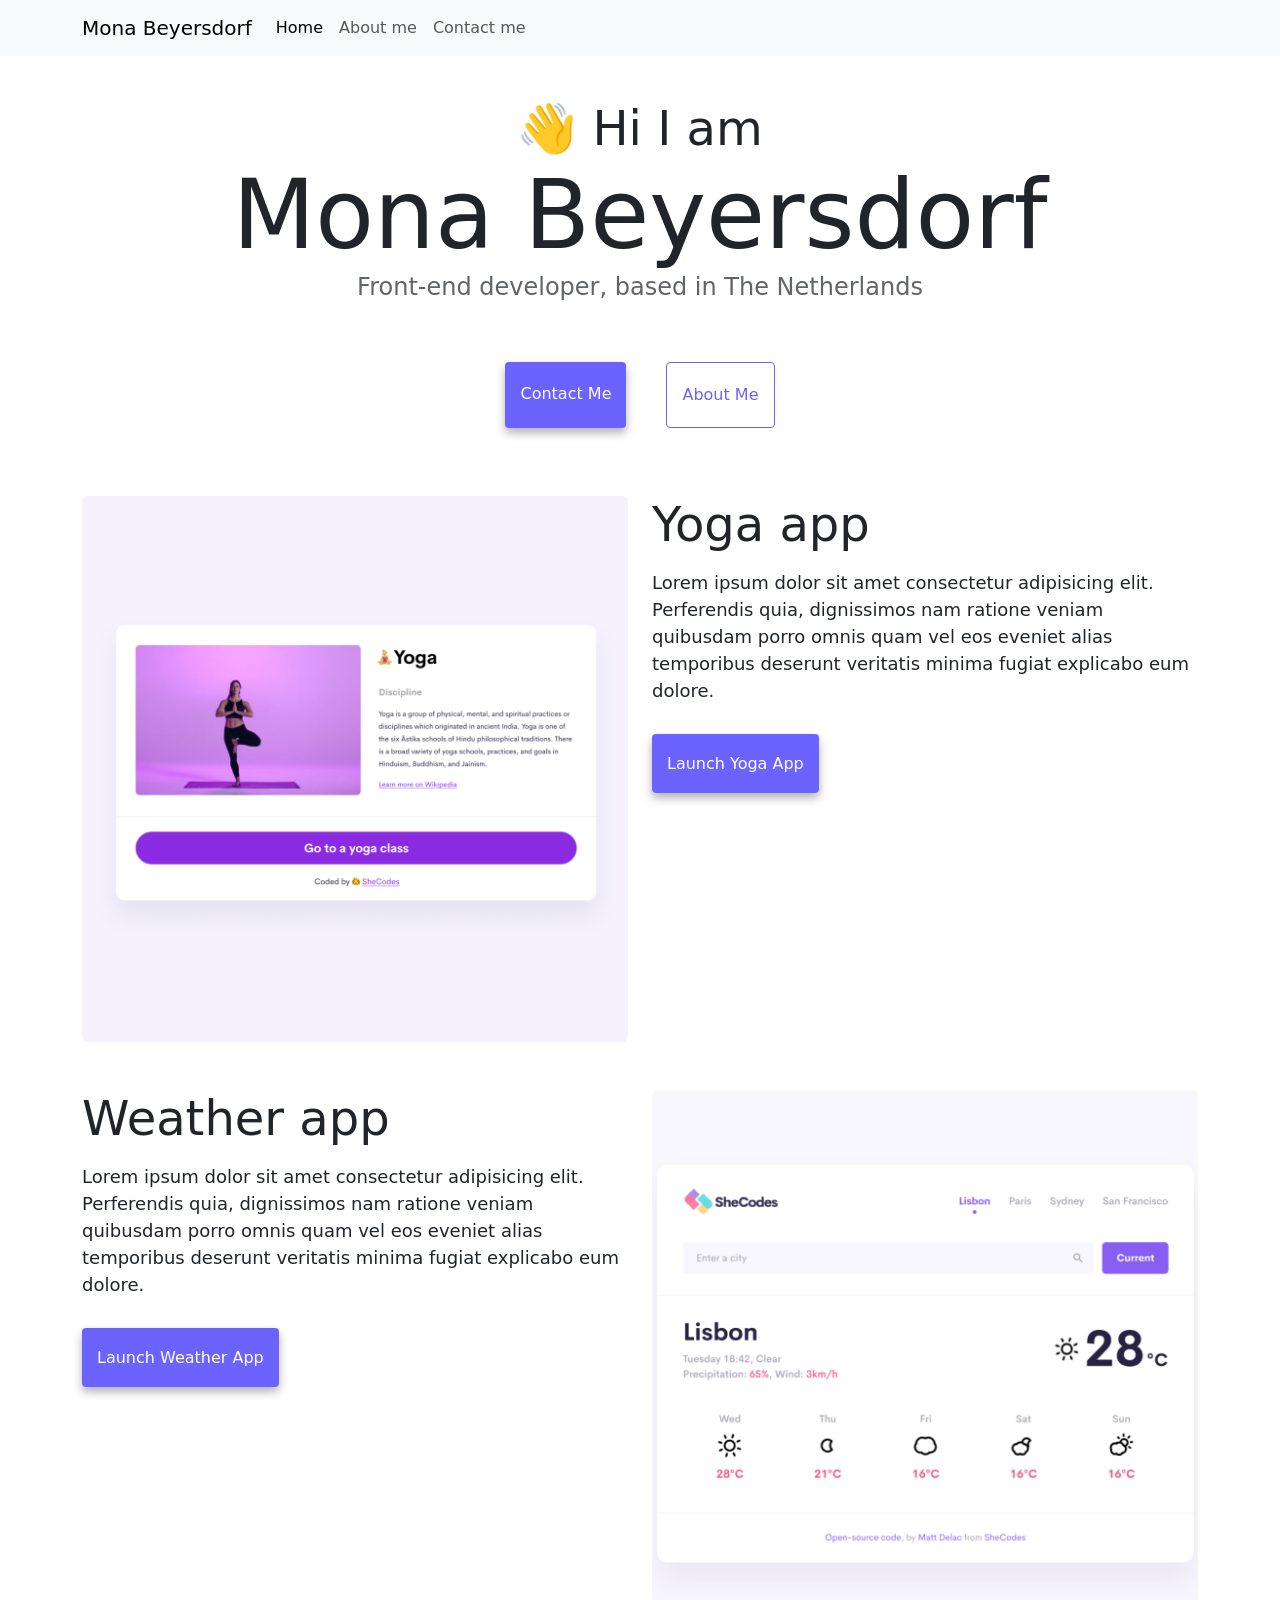
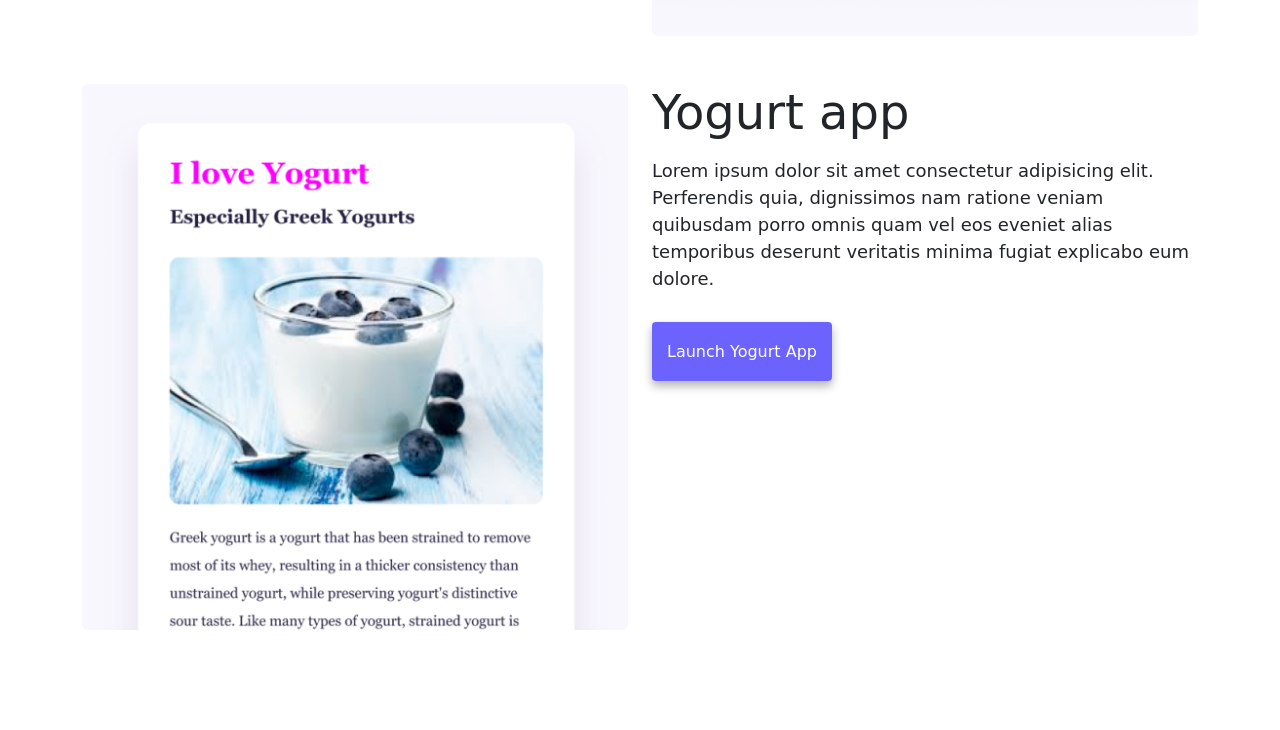
<file: index.html>
<!doctype html>
<html lang="en">
  <head>
    <meta charset="UTF-8" />
    <meta http-equiv="X-UA-Compatible" content="IE=edge" />
    <meta name="viewport" content="width=device-width, initial-scale=1.0" />
    <title>Front-end developer - Mona Beyersdorf</title>
    <meta
      name="description"
      content="Homepage of front-end developer Mona Beyersdorf. Showcases her portfolio and supplies contact details."
    />
    <link
      href="https://cdn.jsdelivr.net/npm/bootstrap@5.0.0-beta2/dist/css/bootstrap.min.css"
      rel="stylesheet"
      integrity="sha384-BmbxuPwQa2lc/FVzBcNJ7UAyJxM6wuqIj61tLrc4wSX0szH/Ev+nYRRuWlolflfl"
      crossorigin="anonymous"
    />
    <script
      src="https://cdn.jsdelivr.net/npm/bootstrap@5.0.0-beta2/dist/js/bootstrap.bundle.min.js"
      integrity="sha384-b5kHyXgcpbZJO/tY9Ul7kGkf1S0CWuKcCD38l8YkeH8z8QjE0GmW1gYU5S9FOnJ0"
      crossorigin="anonymous"
    ></script>
    <link rel="stylesheet" href="/style.css" />
  </head>
  <body>
    <nav class="navbar navbar-expand-lg navbar-light bg-light fixed-top">
      <div class="container">
        <a class="navbar-brand" href="/" title="Homepage">Mona Beyersdorf</a>
        <button
          class="navbar-toggler"
          type="button"
          data-bs-toggle="collapse"
          data-bs-target="#navbarNav"
          aria-controls="navbarNav"
          aria-expanded="false"
          aria-label="Toggle navigation"
        >
          <span class="navbar-toggler-icon"></span>
        </button>
        <div class="collapse navbar-collapse" id="navbarNav">
          <ul class="navbar-nav">
            <li class="nav-item">
              <a
                class="nav-link active"
                aria-current="page"
                href="/"
                title="Homepage"
                >Home</a
              >
            </li>
            <li class="nav-item">
              <a
                class="nav-link"
                href="/about.html"
                title="About Mona Beyersdorf"
                >About me</a
              >
            </li>
            <li class="nav-item">
              <a
                class="nav-link"
                href="/about.html#contact"
                title="Contact Mona Beyersdorf"
                >Contact me</a
              >
            </li>
          </ul>
        </div>
      </div>
    </nav>
    <h2 class="text-center">👋 Hi I am</h2>
    <h1 class="text-center">Mona Beyersdorf</h1>
    <h3 class="text-center">Front-end developer, based in The Netherlands</h3>
    <div class="navigation-links mb-5">
      <a
        href="/about.html#contact"
        class="primary-link"
        title="Contact Mona Beyersdorf"
        >Contact me</a
      >
      <a href="/about.html" class="secondary-link" title="About Mona Beyersdorf"
        >About me</a
      >
    </div>
    <div class="container">
      <div class="row">
        <div class="col-6 d-none d-sm-block">
          <img
            src="/images/yoga.png"
            class="img-fluid rounded"
            alt="Yoga app"
          />
        </div>
        <div class="col-12 col-sm-6 home-content">
          <h2 class="mb-3">Yoga app</h2>
          <p>
            Lorem ipsum dolor sit amet consectetur adipisicing elit. Perferendis
            quia, dignissimos nam ratione veniam quibusdam porro omnis quam vel
            eos eveniet alias temporibus deserunt veritatis minima fugiat
            explicabo eum dolore.
          </p>
          <div class="mt-5">
            <a href="#" class="primary-link" title="Launch Yoga App"
              >Launch Yoga App</a
            >
          </div>
        </div>
      </div>
      <div class="row mt-5">
        <div class="col-12 col-sm-6 home-content">
          <h2 class="mb-3">Weather app</h2>
          <p>
            Lorem ipsum dolor sit amet consectetur adipisicing elit. Perferendis
            quia, dignissimos nam ratione veniam quibusdam porro omnis quam vel
            eos eveniet alias temporibus deserunt veritatis minima fugiat
            explicabo eum dolore.
          </p>
          <div class="mt-5">
            <a href="#" class="primary-link" title="Launch Weather App"
              >Launch Weather App</a
            >
          </div>
        </div>
        <div class="col-6 d-none d-sm-block">
          <img
            src="/images/weather.png"
            class="img-fluid rounded"
            alt="Weather App"
          />
        </div>
      </div>
      <div class="row mt-5">
        <div class="col-6 d-none d-sm-block">
          <img
            src="/images/yogurt.png"
            class="img-fluid rounded"
            alt="Yogurt App"
          />
        </div>
        <div class="col-12 col-sm-6 home-content">
          <h2 class="mb-3">Yogurt app</h2>
          <p>
            Lorem ipsum dolor sit amet consectetur adipisicing elit. Perferendis
            quia, dignissimos nam ratione veniam quibusdam porro omnis quam vel
            eos eveniet alias temporibus deserunt veritatis minima fugiat
            explicabo eum dolore.
          </p>
          <div class="mt-5">
            <a href="#" class="primary-link" title="Launch Yogurt App"
              >Launch Yogurt App</a
            >
          </div>
        </div>
      </div>
    </div>
  </body>
</html>
</file>
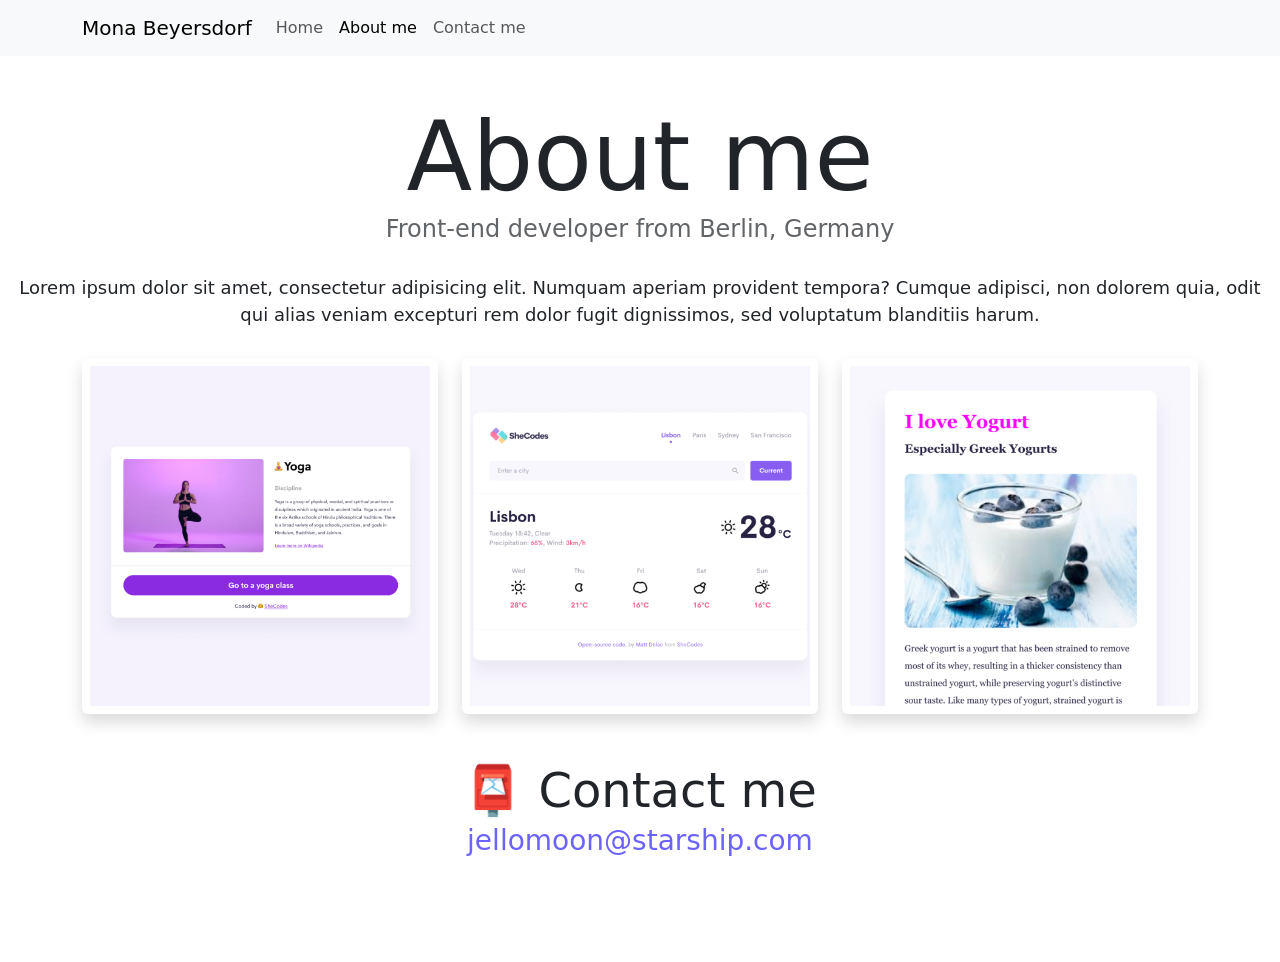
<file: about.html>
<!doctype html>
<html lang="en">
  <head>
    <meta charset="UTF-8" />
    <meta http-equiv="X-UA-Compatible" content="IE=edge" />
    <meta name="viewport" content="width=device-width, initial-scale=1.0" />
    <link
      href="https://cdn.jsdelivr.net/npm/bootstrap@5.0.0-beta2/dist/css/bootstrap.min.css"
      rel="stylesheet"
      integrity="sha384-BmbxuPwQa2lc/FVzBcNJ7UAyJxM6wuqIj61tLrc4wSX0szH/Ev+nYRRuWlolflfl"
      crossorigin="anonymous"
    />
    <script
      src="https://cdn.jsdelivr.net/npm/bootstrap@5.0.0-beta2/dist/js/bootstrap.bundle.min.js"
      integrity="sha384-b5kHyXgcpbZJO/tY9Ul7kGkf1S0CWuKcCD38l8YkeH8z8QjE0GmW1gYU5S9FOnJ0"
      crossorigin="anonymous"
    ></script>
    <link rel="stylesheet" href="/style.css" />
    <title>About me - Mona Beyersdorf</title>
    <meta
      name="description"
      content="Contact front-end developer Mona Beyersdorf"
    />
  </head>
  <body>
    <nav class="navbar navbar-expand-lg navbar-light bg-light fixed-top">
      <div class="container">
        <a class="navbar-brand" href="/" title="Homepage">Mona Beyersdorf</a>
        <button
          class="navbar-toggler"
          type="button"
          data-bs-toggle="collapse"
          data-bs-target="#navbarNav"
          aria-controls="navbarNav"
          aria-expanded="false"
          aria-label="Toggle navigation"
        >
          <span class="navbar-toggler-icon"></span>
        </button>
        <div class="collapse navbar-collapse" id="navbarNav">
          <ul class="navbar-nav">
            <li class="nav-item">
              <a class="nav-link" aria-current="page" href="/" title="Homepage"
                >Home</a
              >
            </li>
            <li class="nav-item">
              <a
                class="nav-link active"
                href="/about.html"
                title="About Mona Beyersdorf"
                >About me</a
              >
            </li>
            <li class="nav-item">
              <a
                class="nav-link"
                href="/about.html#contact"
                title="Contact Mona Beyersdorf"
                >Contact me</a
              >
            </li>
          </ul>
        </div>
      </div>
    </nav>
    <h1 class="text-center">About me</h1>
    <h3 class="text-center">Front-end developer from Berlin, Germany</h3>
    <div class="about-paragraphs text-center">
      <p>
        Lorem ipsum dolor sit amet, consectetur adipisicing elit. Numquam
        aperiam provident tempora? Cumque adipisci, non dolorem quia, odit qui
        alias veniam excepturi rem dolor fugit dignissimos, sed voluptatum
        blanditiis harum.
      </p>
    </div>
    <div class="container">
      <div class="row">
        <div class="col-sm-4 about-img">
          <img
            src="/images/yoga.png"
            class="img-fluid p-2 shadow rounded"
            alt="Yoga App"
          />
        </div>
        <div class="col-sm-4 about-img">
          <img
            src="/images/weather.png"
            class="img-fluid p-2 shadow rounded"
            alt="Weather App"
          />
        </div>
        <div class="col-sm-4 about-img">
          <img
            src="/images/yogurt.png"
            class="img-fluid p-2 shadow rounded"
            alt="Yogurt App"
          />
        </div>
      </div>
    </div>
    <div id="contact" class="mt-5">
      <h2 class="text-center">📮 Contact me</h2>
      <a
        href="mailto:jellomoon@starship.com"
        class="email-link"
        title="Email Mona Beyersdorf"
      >
        jellomoon@starship.com
      </a>
    </div>
  </body>
</html>
</file>
<file: style.css>
:root {
  --primary-color: #6c63ff;
  --secondary-color: #f5f2fe;
  --box-shadow: 0 5px 10px rgba(0, 0, 0, 0.3);
}

body {
  margin: 100px 0px;
}

h1,
h2,
h3 {
  margin: 0;
}

h1 {
  font-size: 96px;
}

h2 {
  font-size: 48px;
}

h3 {
  font-size: 24px;
  opacity: 0.7;
}

p {
  font-size: 18px;
  line-height: 1.5;
}

.navigation-links {
  display: flex;
  margin-top: 40px;
  justify-content: center;
}

.navigation-links a {
  margin: 20px;
}

.primary-link {
  border-radius: 4px;
  padding: 20px 15px;
  text-decoration: none;
  text-transform: capitalize;
  background: var(--primary-color);
  box-shadow: var(--box-shadow);
  color: white;
}

.secondary-link {
  border-radius: 4px;
  padding: 20px 15px;
  text-decoration: none;
  text-transform: capitalize;
  color: var(--primary-color);
  border: 1px solid var(--primary-color);
}

.homepage-link {
  color: var(--primary-color);
  text-align: center;
  display: block;
}

.about-paragraphs {
  margin: 30px 0;
}

.about-paragraphs p {
  margin: 10px;
}

.email-link {
  display: flex;
  justify-content: center;
  color: var(--primary-color);
  font-size: 28px;
  text-decoration: none;
}

.email-link:hover {
  text-decoration: underline;
}

@media (max-width: 576px) {
  h1 {
    font-size: 48px;
  }

  h2 {
    font-size: 36px;
  }

  .home-content {
    text-align: center;
    margin-bottom: 20px;
  }

  .about-img {
    margin-bottom: 20px;
  }
}
</file>
